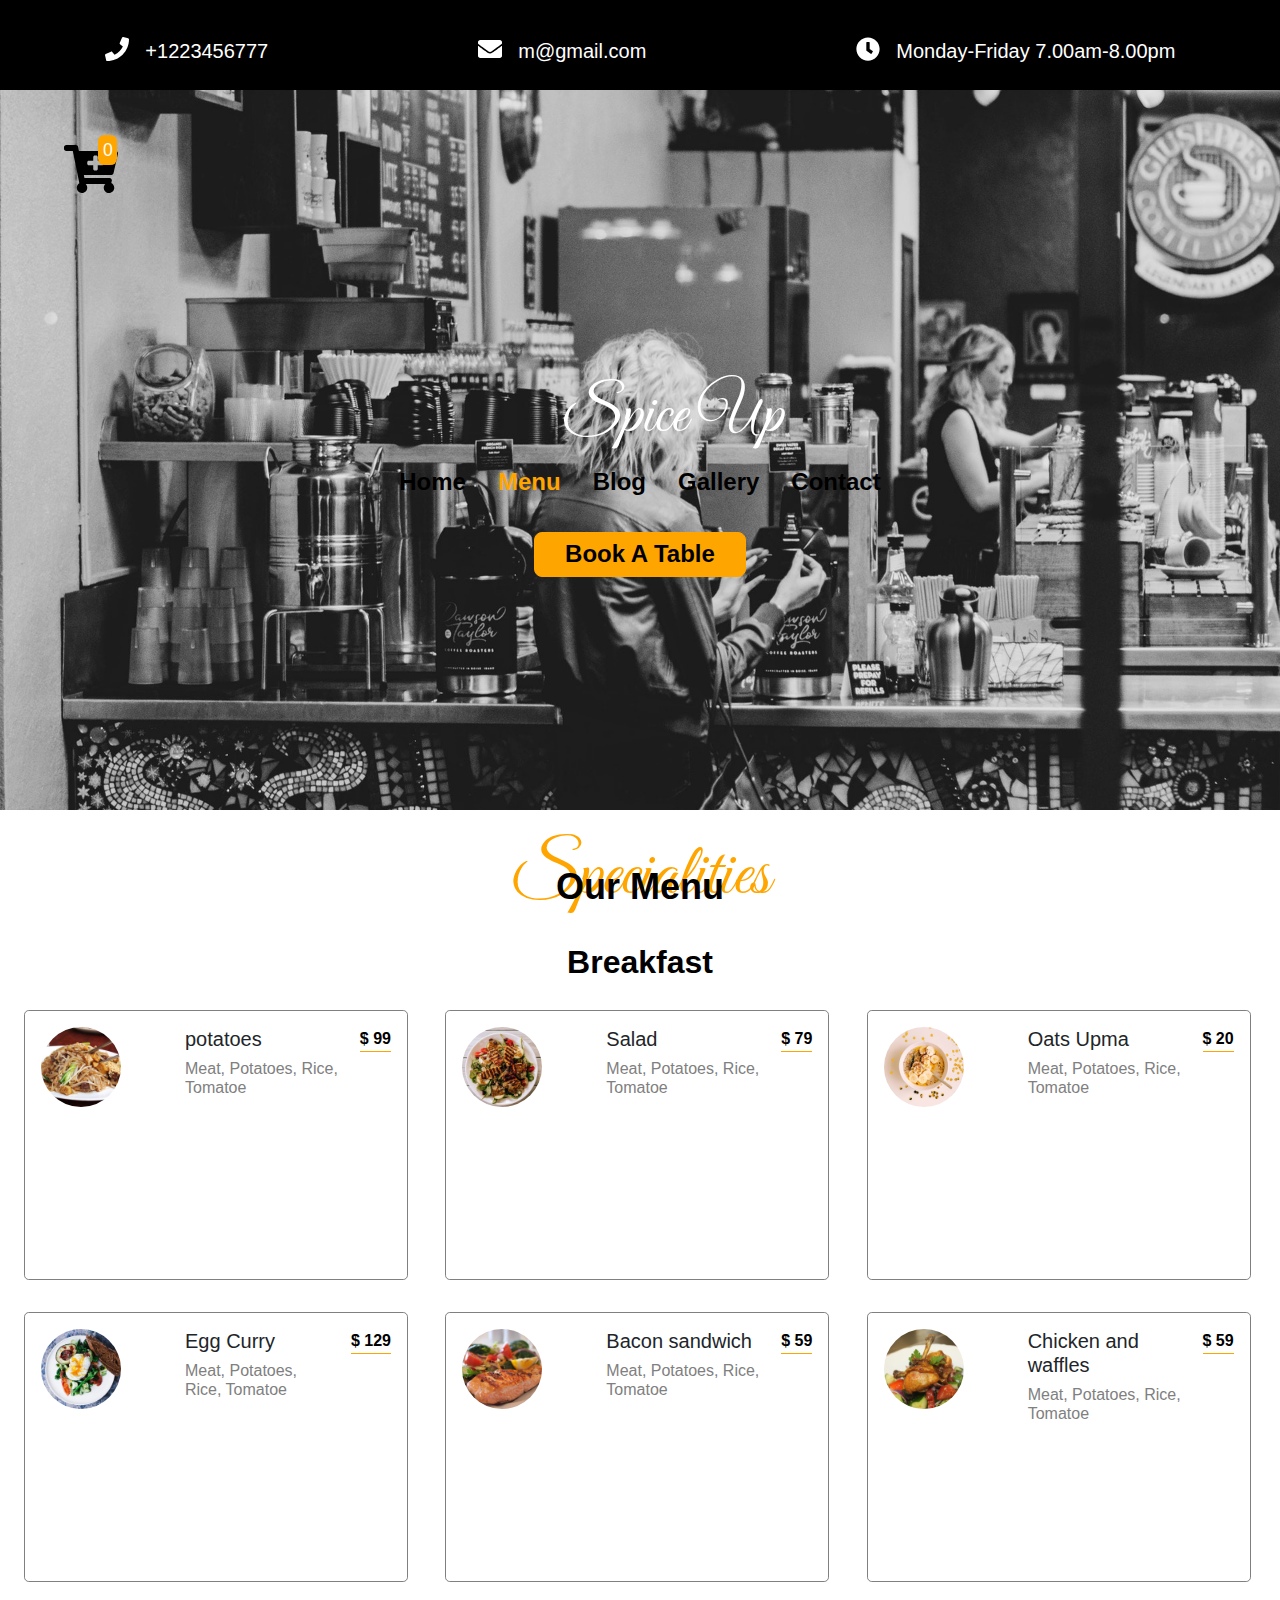
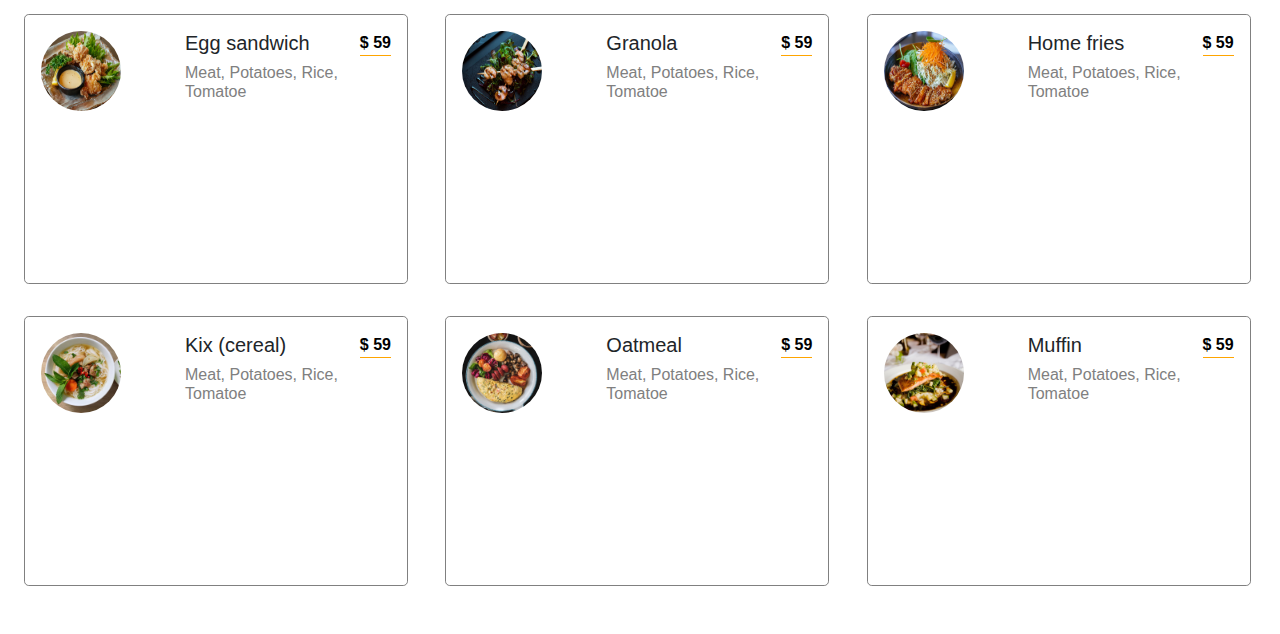
<file: index3.html>
<!DOCTYPE html>
<html lang="en">

<head>
    <meta charset="UTF-8">
    <meta name="viewport" content="width=device-width, initial-scale=1.0">
    <meta http-equiv="X-UA-Compatible" content="ie=edge">
    <title>Spice up</title>
    <link rel="shortcut icon" type="image" href="img/spiceIcon.jpg">
    <!--<link rel="stylesheet" href="css/all.css">-->
    <link rel="stylesheet" href="css/bootstrap.min.css">
    <link rel="stylesheet" href="css/main.css">

    <link href="https://fonts.googleapis.com/css?family=Dancing+Script|Great+Vibes&display=swap" rel="stylesheet">
</head>

<body>
    <!--preloader-->
    <div class="preloader">
        <img src="video/Pacman-1s-200px.gif" class="preloader-item" alt="">
    </div>
    <!--end of preloader-->
    <div class="top">
        <div class="top-center">
            <div class="top-phone">
                <div class="top-icon"><i class="fas fa-phone"></i>
                    <h5 class="phn">+1223456777</h5>
                </div>
            </div>
            <div class="top-email">
                <div class="top-icon"><i class="fas fa-envelope"></i>
                    <h5 class="email">m@gmail.com</h5>
                </div>
            </div>
            <div class="top-clock">
                <div class="top-icon"><i class="fas fa-clock"></i>
                    <h5 class="text-capitalize week">monday-friday 7.00am-8.00pm</h5>
                </div>
            </div>
        </div>
    </div>

    <header class="header" style="background-image: url(./img/img1.jpg)">
        <div class="banner">
            <h3 class="banner-title text-capitalize fonts">spice up</h3>
            <ul class="nav">
                <li><a href="index.html" class="nav-option">home</a></li>
                <li><a href="#" style="color:orange" class="nav-option">menu</a></li>
                <li><a href="index1.html" class="nav-option">blog</a></li>
                <li><a href="index6.html" class="nav-option">gallery</a></li>
                <li><a href="index2.html" class="nav-option">contact</a></li>
                <li class="border-1"><a href="index4.html" class="nav-option border1">book a table</a></li>
            </ul>
        </div>
        <div class="cart-btn"><span class="nav-icon"><i class="fas fa-cart-plus"></i></span>
            <div class="cart-itemss">0</div>
        </div>
    </header>

    <section class="menu" id="menu">
        <div class="section-title">
            <h3 class="text-capitalize section-title-1 fonts"><sub>specialities</sub></h3>
            <h4 class="text-capitalize section-title-2"><sup>our menu</sup></h4>
        </div>
        <div class="menu-list-all">
            <div class="menu-title text-capitalize">Breakfast</div>
            <div class="menu-list">

                <!--
                <div class="menu-list-item">
                    <div class="menu-list-item-img">
                        <img src="img/breakfast-1.jpg" height="80px" class="menu-list-item-image" width="80px" alt="">
                    </div>
                    <div class="menu-list-item-name">
                        <h4 class="item-name1">Grilled</h4>
                        <h6 class="item-name2"> Rice, Tomatoe</h6>
                    </div>
                    <div class="menu-list-item-price">
                        <div class="price">$ <span>29</span></div>
                        <div class="border2"></div>
                    </div>
                    <div>
                        <button class="addtocart" data-id="1"><i class="fas fa-shopping-cart"></i>add to
                            cart</button>
                    </div>
                </div>
            -->

            </div>
        </div>
    </section>


    <div class="cart-overlay">
        <div class="cart">
            <span class="close-cart">
                <i class="fas fa-window-close"></i>
            </span>
            <h2>your cart</h2>
            <div class="cart-content">
                <!--cart item-->
                <!--<div class="cart-item">
                      <img src="images/product-1.jpg"  alt="">
                
                <div>
                    <h4>queen bed</h4>
                    <h5>$60.00</h5>
                    <span class="remove-item">remove</span>
                </div>
            <div>
                <i  class="fas fa-chevron-up"></i>
                <p class="item-amount">1</p>
                <i  class="fas fa-chevron-down"></i>
            </div>
            </div>
        </div>
        end of cart item-->
            </div>
            <div class="cart-footer">
                <h3>your total: $<span class="cart-total">0</span></h3>
                <button class="clear-cart banner-btn">clear btn</button>
            </div>
            <!--end of cart-->
        </div>
    </div>

    <script src="script/jquery-3.4.1.min.js"></script>
    <script src="script/main.js"></script>
    <script src="script/all.min.js"></script>

</body>

</html>
</file>
<file: css/main.css>
body {
  margin: 0;
  padding: 0;
}
* {
  box-sizing: border-box;
}
/*------heading----------------------*/
.section-title {
  display: block;
  text-align: center;
}

.section-title-1 {
  color: orange;
  font-size: 6rem;
  line-height: 1.4rem;
}
.section-title-2 {
  font-weight: bold;
  color: black;
  font-size: 3rem;
  align-items: center;
  display: block;
}
/*-------fonts--------------*/
.fonts {
  font-family: "Great Vibes", cursive;
}

/*-------------------------preloader------------------------------*/
.preloader {
  position: fixed;
  top: 0;
  bottom: 0;
  left: 0;
  right: 0;
  background: yellow;
  z-index: 999;
  display: grid;
  justify-content: center;
  align-items: center;
}

/*-----top--------------------------*/

.top-center {
  display: flex;
  flex-direction: column;
  flex-wrap: wrap;
  height: 180px;
  padding-bottom: 2rem;
  padding-top: 2rem;
  background-color: black;
  text-align: center;
}

.phn,
.email,
.week {
  display: inline;
  padding-left: 10px;
  color: white;
}

.top-icon {
  font-size: 1.5rem;
  color: white;
}

/*-----------------------------header*------------------------*/
.header {
  background: url("/img/img1.jpg") center/cover fixed no-repeat;
  z-index: 0;
  display: flex;
  height: 80vh;
  min-height: (80vh-60px);
  align-items: center;
  justify-content: center;
  margin: auto;
  position: relative;
}
.cart-itemss {
  top: 0%;
  right: 1%;
  color: white;
  font-size: 1.1rem;
  position: absolute;
  background: orange;
  border-radius: 0.4rem;
  padding: 0.1rem 0.3rem;
}
.cart-btn {
  position: fixed;
  top: 15%;
  left: 5%;
  cursor: pointer;
}
.nav-icon {
  color: black;
  font-size: 3rem;
  position: relative;
  cursor: pointer;
}
.banner-title {
  color: white;
  font-size: 4rem;
  margin-left: 10rem;
}

.nav-option {
  padding: 1rem;
  text-decoration: none;
  text-transform: capitalize;
  color: black;
  font-weight: bold;
  font-size: 1.5rem;
  transition: all 0.5s ease-in-out;
}
.nav-option:hover {
  color: white;
  text-decoration: none;
}

.border-1:hover {
  color: black;
}

.nav {
  list-style-type: none;
  position: static;
  display: flex;
  flex-direction: column;
  flex-wrap: wrap;
  justify-content: center;
  align-items: center;
}
.border-1 {
  width: 60%;
  text-align: center;
  padding: 0.1rem;
  margin-bottom: 5rem;
  border: 1px solid orange;
  background-color: orange;
  border-radius: 0.5rem;
  color: white;
}
.banner-title {
  margin-top: 5.5rem;
  margin-right: 6rem;
}

/*---------------about-----------*/
.about {
  margin: 4rem auto;
}
.section-para {
  display: flex;
  justify-content: center;
  text-align: center;
  margin: 1rem 3rem;
  font-size: 1.5rem;
  font-weight: bold;
  width: 80%;
  padding: auto;
  color: black;
}
/*----------------------------------services------------------------*/
.services {
  margin: 7rem 0rem;
  height: 80vh;
}
.service-container {
  display: block;
  text-align: center;
}
.services-container1 {
  margin-bottom: 4rem;
}
.service-container1-icon {
  font-size: 2em;
  color: white;
  background-color: black;
  border-radius: 0.2rem;
  padding: 1.5rem;
  transition: all 1s linear;
  margin-left: 2rem;
  text-align: center;
}

.service-container1-title {
  display: block;
  text-align: center;
  font-weight: bold;
  color: black;
  padding-top: 2rem;
  font-size: 2rem;
}
.service-container1-para {
  display: block;
  text-align: center;
  color: orange;
  font-weight: bold;
  padding: 0 55px;
}

/*--------------------------------------chef-------------------done------------*/
.chef {
  margin-top: 4rem auto;
}

.chef-people {
  display: grid;
  grid-template-columns: 1fr;
  margin: auto;
  width: 50%;
  justify-content: center;
  align-items: center;
}
.chef-name {
  font-weight: bold;
  font-size: 1.4rem;
  text-transform: capitalize;
}
.chef-id {
  height: 90vh;
  text-align: center;
}

.chef-value {
  color: grey;
  text-transform: capitalize;
}
.chef-icon {
  color: orange;
  font-size: 1.5rem;
}
.chef-para {
  width: 100%;
  font-size: 1.1rem;
  text-align: center;
}

/*---------------gallery------------done-----------*/
.gallery-container {
  display: flex;
  flex-direction: column;
  flex-wrap: nowrap;
  justify-content: normal;
  align-items: normal;
  align-content: normal;
  max-width: 100vw;
  margin-top: 24rem;
  height: 100%;
}
.gallery-item-img {
  width: 100%;
  height: 300px;
  display: block;
  transition: all 1s linear;
  z-index: 999;
}
.gallery-item {
  background: black;
  position: relative;
  overflow: hidden;
  width: 100%;
}
.gallery-item:hover .gallery-item-img {
  opacity: 0.5;
  transform: scale(1.1);
}
.gallery-item-icon {
  transform: scale(0);
  font-size: 2.5rem;
  position: absolute;
  top: 50%;
  color: white;
  transform: translate(-50%, -50%);
  left: 50%;
  display: none;
  z-index: 1;
  text-decoration: none;
  transition: all 1s linear;
}
.gallery-item:hover .gallery-item-icon {
  transform: scale(1.1);
  display: inline-block;
}
.gallery-item-icon:hover {
  color: black;
}

/*---------------------------blogs ---done-----------------*/
.blog {
  margin: 4rem 1rem;
}
.blog-info {
  font-size: 1rem;
  color: gray;
}
.blog-para {
  font-weight: bold;
  font-size: 1.6rem;
}
.blog-read {
  position: relative;
}
.blog-icon {
  position: absolute;
  right: 0;
  top: 2%;
  color: gray;
}
.blog-container {
  margin-bottom: 3rem;
}
.pagination {
  display: inline-block;
}
.center {
  text-align: center;
}
.pagination a {
  color: orange;
  float: left;
  padding: 8px 16px;
  text-decoration: none;
  transition: background-color 0.3s;
  border-radius: 50%;
  border: 1px solid orange;
  margin: 3px;
}
.pagination a.active {
  background-color: orange;
  color: white;
}
.pagination a:hover:not(.active) {
  background-color: gray;
}

/*----------------contact------------------*/
.contact {
  margin: 4rem 1.5rem;
}
.contact-phone,
.contact-address,
.contact-email,
.contact-website {
  color: black;
  margin-bottom: 2rem;
  font-size: 1.2rem;
}
.s {
  color: orange;
}
.contact-us {
  margin-top: 2rem;
}

.input-type {
  margin-bottom: 1rem;
  font-size: 1rem;
}

input[type='email'],
input[type='text'],
input[type='tel'],   /*booking*/
input[type='date'],  /*booking*/
input[type='Time'],  /*booking*/
input[type='phone'],  /*booking*/
select,                /*booking*/
textarea {
  text-transform: capitalize;
  padding: 0.3rem;
  width: 80vw;
  outline: none;
}
input[type='email']:focus,
input[type='text']:focus,
input[type='tel']:focus,   /*booking*/
input[type='date']:focus,  /*booking*/ 
input[type='Time']:focus,  /*booking*/
input[type='phone']:focus, /*booking*/
textarea:focus,
select:focus               /*booking*/ {
  border: 1px solid black;
}

.submit {
  background: orange;
  color: white;
  width: 70%;
  height: 4rem;
  font-size: 1.5rem;
  outline: none;
  padding: 0 1.2rem;
  text-transform: capitalize;
}

.submit:hover {
  background: white;
  color: orange;
  border: 2px solid orange;
}

/*-------------------------menu------------------------------*/
.bag-btn {
  height: 1.5rem;
  text-align: center;
  transform: translateX(100%);
  transition: all 0.2s linear;
  visibility: hidden;
  width: 8rem;
  bottom: 2%;
  right: 20%;
  cursor: pointer;
  border: none;
  border-radius: 0.4rem;
}
.menu {
  margin: 2rem 0.5rem;
}

.menu-title {
  font-weight: bold;
  font-size: 2rem;
  text-align: center;
  color: black;
  margin-bottom: 0.5rem;
}

.menu-list-item-image {
  border-radius: 50%;
}

.item-name1 {
  font-size: 20px;
}
.item-name2 {
  color: grey;
}
.price {
  color: black;
  font-weight: bold;
  transition: all 0.2s linear;
}
.border2 {
  border-bottom: 1.5px solid orange;
  transition: all 0.2s linear;
}

.menu-list-item:hover {
  background: orange;
}
.menu-list-item:hover .bag-btn {
  background: white;
  color: orange;
  transform: translateX(0);
  visibility: visible;
}
.menu-list-item:hover .price {
  color: white;
}
.menu-list-item:hover .border2 {
  border-bottom: 2.5px solid white;
}

.menu-list {
  display: grid;
  grid-template-columns: 1fr 1fr 1fr;
}

.menu-list-item {
  border: 1px solid gray;
  display: grid;
  grid-template-columns: auto 1fr auto;
  grid-gap: 1rem;
  padding: 1rem 1rem;
  border-radius: 0.3rem;
  margin: 1rem;
  transition: all 0.2s linear;
  width: 30vw;
  height: 30vh;
}

@media screen and (max-width: 900px) {
  .menu-list {
    display: grid;
    grid-template-columns: 1fr 1fr;
  }
  .menu-list-item {
    width: 40vw;
    height: 50vh;
    text-align: center;
    border: 1px solid gray;
    display: grid;
    grid-template-columns: auto;
    grid-gap: 1rem;
    padding: 1rem 1rem;
    border-radius: 0.3rem;
    margin: 1rem;
    transition: all 0.2s linear;
  }
}

@media screen and (max-width: 400px) {
  .menu-list {
    display: grid;
    grid-template-columns: auto;
  }
  .menu-list-item {
    width: 80vw;
    height: 50vh;
    text-align: center;

    /*border: 1px solid gray;*/
    display: grid;
    grid-template-columns: auto;
    padding: 1rem 1rem;
    border-radius: 0.3rem;
    margin: 1rem;
    transition: all 0.2s linear;
  }
}

/*-------------------------------cart------------------------------*/

.cart-overlay {
  visibility: hidden;
  height: 100%;
  width: 100%;
  z-index: 2;
  top: 0;
  right: 0;
  position: fixed;
  transition: all 0.3s linear;
  background: rgb(123, 456, 434, 0.5);
}
.cart {
  position: fixed;
  top: 0;
  right: 0;
  z-index: 3;
  overflow: scroll;
  background: orange;
  width: 100%;
  height: 100%;
  padding: 2rem;
  transition: all 0.3s linear;
  transform: translateX(100%);
}
.showCart {
  transform: translateX(0%);
}
.transparentBcg {
  visibility: visible;
}

.close-cart {
  font-size: 2rem;
  cursor: pointer;
  color: black;
}
.cart-title {
  text-transform: capitalize;
  color: black;
  text-align: center;
  font-weight: bold;
  margin-bottom: 2rem;
}
.cart-item {
  display: grid;
  grid-template-columns: auto 1fr auto;
  grid-column-gap: 1.5rem;
  align-items: center;
  margin: 1.4rem 0;
}
.cart-item img {
  width: 70px;
  height: 70px;
}
.cart-item h4 {
  color: black;
  text-transform: capitalize;
  font-size: 1.3rem;
}
.cart-item h5 {
  color: white;
}
.remove-item {
  color: gray;
  cursor: pointer;
  font-size: 1.2rem;
}
.remove-item:hover {
  color: black;
}
.item-amount {
  text-align: center;
}
.fa-chevron-up,
.fa-chevron-down {
  color: black;
  font-size: 1rem;
}
.cart-footer {
  margin-top: 2rem;
  text-align: center;
}
.cart-footer h3 {
  text-transform: capitalize;
  margin-bottom: 1rem;
  color: black;
}
.clear-cart {
  color: black;
  background: pink;
  outline: none;
  font-size: 1.4rem;
}

/*----------------------------booking--------------------------*/
.form11 {
  display: grid;
  grid-template-columns: 1fr;
}
.booking {
  margin: 4rem 1rem;
  height: 100vh;
}
label {
  font-weight: bold;
}
.submit1 {
  background: orange;
  color: white;
  width: 60vw;
  height: 3rem;
  font-size: 1.5rem;
  outline: none;
  padding: 0 1rem;
  text-transform: capitalize;
  outline: none;
}

.submit1:hover {
  background: white;
  color: orange;
  border: 2px solid orange;
}

/*-------------------gallery---------------------------------*/
.gallery {
  margin: 4rem 2rem;
}
.gallery-work-item-img {
  height: 300px;
  width: 100%;
  border: 5px solid black;
}
.gallery-work {
  display: grid;
  grid-template-columns: 1fr;
  grid-gap: 0.5rem;
}

/*---------------------------work modal-----------------*/
.work-modal {
  display: none;
}
.work-modal-show {
  position: fixed;
  background: black;
  opacity: 0.95;
  top: 0;
  left: 0;
  right: 0;
  bottom: 0;
  z-index: 999;
  display: grid;
  justify-content: center;
  align-items: center;
}
.work-modal-item {
  background: url("/img/bg_2.jpg") center/cover;
  height: 60vh;
  width: 80vw;
  border-radius: 1rem;
  border: 5px solid white;
}
.work-modal-close {
  position: fixed;
  font-size: 3rem;
  color: red;
  bottom: 1%;
  right: 5%;
  transition: color 0.5s linear;
  cursor: pointer;
  text-decoration: none;
  display: inline-block;
}
.work-modal-close:hover {
  color: white;
}

/*---------------------footer---------------------------*/
.footer {
  background: black;
}
.footer1 {
  padding: 3rem;
}
.footer-section h4 {
  font-size: 1rem;
}
.footer-icon {
  font-size: 2rem;
  border-radius: 50%;
  margin: 0.4rem;
}
.week1 {
  display: flex;
  justify-content: space-between;
  text-transform: capitalize;
  color: grey;
}

.newsletter-btn {
  width: 100%;
  text-align: center;
  text-transform: capitalize;
  margin-bottom: 0.5rem;
  padding: 0.5rem;
  border: none;
}
.nbtn1 {
  color: white;
  background: gray;
}
.nbtn2 {
  background: orange;
  color: white;
}

.footer-img-item {
  height: 80px;
  width: 80px;
}
.footer-f {
  text-align: center;
  margin: 1rem;
}
.para1 {
  text-align: justify;
  width: 90%;
}

/*--------------------------------------media query-------------------------------------------------------*/

/*----------------for width >668-------------------------*/
@media screen and (min-width: 668px) {
  .services {
    margin: 7rem 0rem;
    height: 40vh;
  }
  .section-para {
    display: flex;
    justify-content: center;
    text-align: center;
    margin: 1rem 9rem;
    font-size: 1.5rem;
    font-weight: bold;
    width: 60%;
    padding: auto;
    color: black;
  }
  .blog-main {
    display: grid;
    grid-template-columns: repeat(2, 1fr);
    grid-gap: 1rem;
  }
  .pagination {
    display: inline-block;
  }
  .center {
    text-align: center;
  }
  .contact-us {
    display: grid;
    grid-template-columns: repeat(2, 1fr);
    grid-gap: 2rem;
  }
  .p {
    display: block;
  }
  .contact-map {
    display: grid;
    grid-template-columns: repeat(2, 1fr);
  }
  input[type="email"],
  input[type="text"],
  textarea {
    width: 70%;
  }
  .submit {
    width: 40%;
  }
  .contact-map-real {
    width: 400px;
  }
  .gallery-work {
    display: grid;
    grid-template-columns: 1fr 1fr;
    grid-gap: 1rem;
  }
  .gallery-work-item-img {
    height: 348px;
    width: 100%;
  }

  .footer-section {
    display: grid;
    grid-template-columns: 1fr 1fr;
    grid-column-gap: 1rem;
  }
  .footer-img {
    display: grid;
    grid-template-columns: 1fr 1fr 1fr;
  }

  .form11 {
    display: grid;
    grid-template-columns: 1fr;
  }
  input[type="email"],
  input[type="text"],
  input[type="tel"],
  input[type="date"],
  input[type="Time"],
  input[type="phone"],
  select,
  textarea {
    width: 80%;
  }
  .submit1 {
    width: 55%;
  }
  .cart {
    width: 20vw;
    min-width: 380px;
  }

  .chef-people {
    display: grid;
    grid-template-columns: 1fr 1fr;
    width: 85%;
    margin: auto;
  }
  .chef-para {
    width: 90%;
    font-size: 1.1rem;
    text-align: center;
  }

  .service-container {
    display: grid;
    justify-content: center;
    align-items: center;
    grid-template-columns: 1fr 1fr 1fr;
    align-items: center;
    margin: 4rem auto;
    width: 90%;
    grid-gap: 2rem;
    max-width: 1170px;
  }

  .service-container1-icon {
    font-size: 3.5rem;
    color: white;
    background-color: black;
    border-radius: 0.2rem;
    padding: 1rem;
    margin: 2rem;
  }
  .service-container1-title {
    display: block;
    text-align: center;
    font-size: 1.5rem;
    font-weight: bold;
  }
  .service-container1-para {
    display: block;
    font-size: 1rem;
    font-weight: bold;
    color: orange;
    text-align: center;
  }
  .nav {
    list-style-type: none;
    position: static;
    display: flex;
    flex-direction: row;
    flex-wrap: wrap;
    justify-content: center;
    align-items: center;
  }
  .border-1 {
    width: 30%;
    text-align: center;
    padding: 0.2rem;
    margin: 2rem 0;
    border: 1px solid orange;
    background-color: orange;
    border-radius: 0.5rem;
    color: white;
  }
  .banner-title {
    margin-top: 5.5rem;
    color: white;
    font-size: 4rem;
    text-align: center;
  }
  .top-center {
    background: black;
    display: flex;
    justify-content: space-around;
    align-items: center;
    height: 90px;
    width: 100%;
    text-align: center;
  }
  .gallery-container {
    display: flex;

    flex-direction: row;
    flex-wrap: nowrap;
    justify-content: flex-start;
    align-items: stretch;
    box-sizing: border-box;
  }
}

/*-------------------------------for width >968-------------------------------------*/

@media screen and (min-width: 968px) {
  .services {
    margin: 7rem 0rem;
    height: 30vh;
  }
  .section-para {
    display: flex;
    justify-content: center;
    text-align: justify;
    margin: 1rem 15rem;
    font-size: 1.5rem;
    font-weight: bold;
    width: 60%;
    color: black;
  }
  .blog-main {
    display: grid;
    grid-template-columns: repeat(3, 1fr);
    grid-gap: 1rem;
  }
  .pagination {
    display: inline-block;
  }
  .center {
    text-align: center;
  }
  .contact-us {
    display: grid;
    grid-template-columns: repeat(4, 1fr);
    grid-gap: 4rem;
  }
  .p {
    display: inline-block;
  }
  .contact-map-real {
    width: 700px;
  }
  .work-modal-item {
    height: 80vh;
    width: 60vw;
  }
  .gallery-work {
    display: grid;
    grid-template-columns: 1fr 1fr 1fr;
    grid-gap: 1rem;
  }
  .gallery-work-item-img {
    height: 348px;
    width: 100%;
  }

  .footer-section {
    display: grid;
    grid-template-columns: 1fr 1fr 1fr 1fr;
    grid-column-gap: 1rem;
  }
  .footer-img {
    display: grid;
    grid-template-columns: 1fr 1fr 1fr 1fr;
  }
  .form11 {
    display: grid;
    grid-template-columns: 1fr 1fr;
  }
  input[type="email"],
  input[type="text"],
  input[type="tel"],
  input[type="date"],
  input[type="Time"],
  input[type="phone"],
  select,
  textarea {
    width: 90%;
  }
  .submit1 {
    width: 35%;
  }

  .cart {
    width: 30vw;
    min-width: 450px;
  }
  .gallery-container {
    display: flex;
    flex-direction: row;
    flex-wrap: nowrap;
    justify-content: normal;
    align-items: normal;
    align-content: normal;
  }
  .gallery-item-img {
    width: 378px;
    height: 350px;
    display: inline-block;
    transition: all 1s linear;
    z-index: 999;
  }
  .gallery-item {
    background: black;
    position: relative;
    overflow: hidden;
    width: 378px;
    height: 350px;
    border: 1px solid black;
  }

  .chef-people {
    display: grid;
    grid-template-columns: 1fr 1fr 1fr 1fr;
    width: 90%;
    margin: auto;
  }
  .chef-para {
    width: 95%;
    font-size: 1.1rem;
    text-align: center;
  }

  .service-container {
    display: grid;
    justify-content: center;
    align-items: center;
    grid-template-columns: 1fr 1fr 1fr;
    align-items: center;
    margin: 4rem auto;
    width: 70%;
    grid-gap: 2rem;
    max-width: 1170px;
  }

  .service-container1-icon {
    font-size: 4rem;
    color: white;
    background-color: black;
    border-radius: 0.2rem;
    padding: 1rem;
    margin: 2rem;
  }
  .service-container1-title {
    display: block;
    text-align: center;
    font-weight: bold;
    color: black;
    font-size: 1.5rem;
  }
  .service-container1-para {
    display: block;
    font-size: 1rem;
    font-weight: bold;
    color: orange;
    text-align: center;
  }

  .nav {
    list-style-type: none;
    position: static;
    display: flex;
    flex-direction: row;
    flex-wrap: wrap;
    justify-content: center;
    align-items: center;
  }
  .border-1 {
    width: 30%;
    text-align: center;
    padding: 0.2rem;
    margin: 2rem 0;
    border: 1px solid orange;
    background-color: orange;
    border-radius: 0.5rem;
    color: white;
  }
  .banner-title {
    margin-top: 5.5rem;
    color: white;
    font-size: 4rem;
    text-align: center;
  }
  .top-center {
    background: black;
    display: flex;
    justify-content: space-around;
    align-items: center;
    height: 90px;
    width: 100%;
  }
}
</file>
